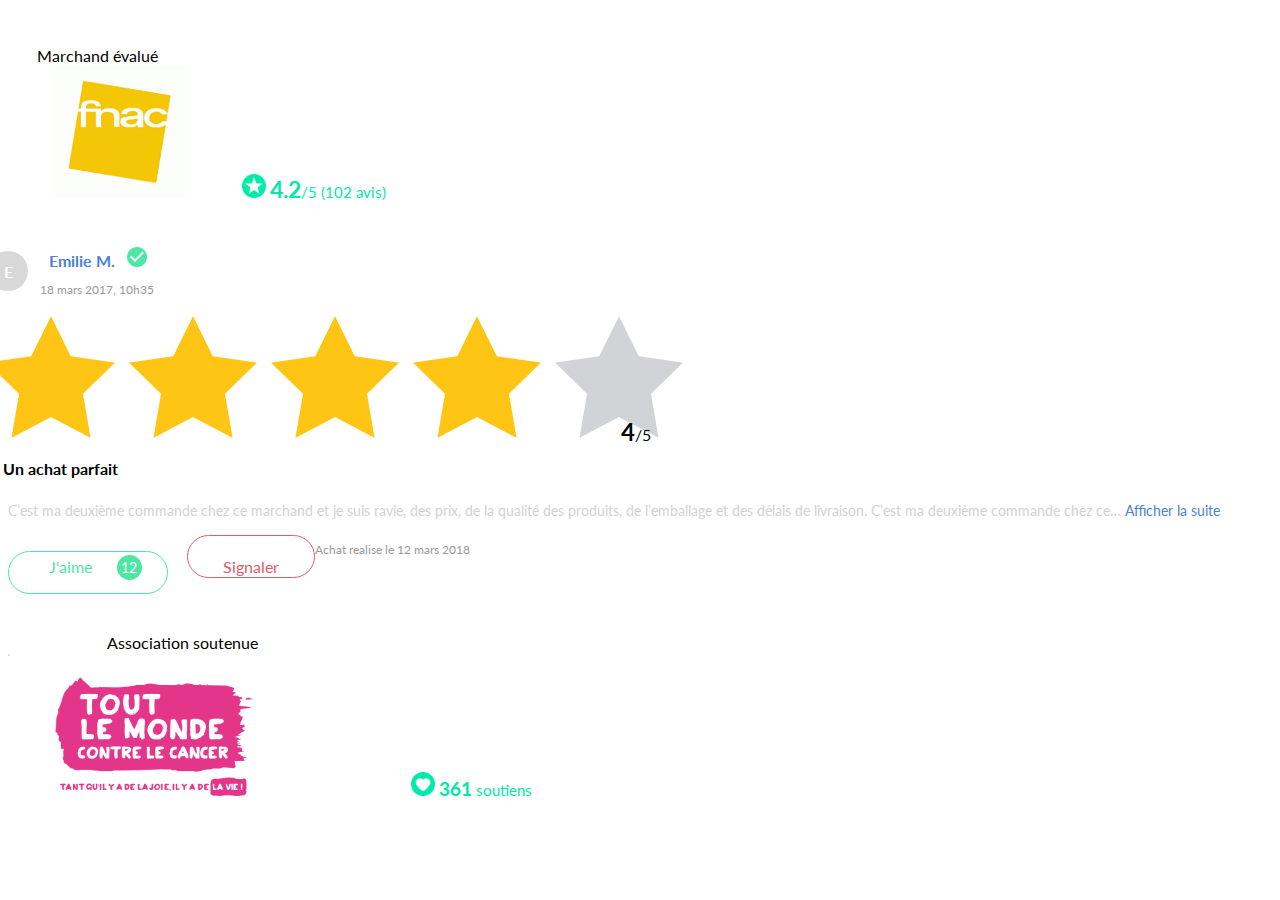
<file: index.html>
<!DOCTYPE html>
<html>
	<head>
		<meta charset="utf-8">
		<meta name="viewport" content="width=device-width, initial-scale=1">
		<title>index.html></title>
		<link rel="stylesheet" href="https://maxcdn.bootstrapcdn.com/bootstrap/4.0.0-beta.2/css/bootstrap.min.css" integrity="sha384-PsH8R72JQ3SOdhVi3uxftmaW6Vc51MKb0q5P2rRUpPvrszuE4W1povHYgTpBfshb" crossorigin="anonymous">
		<link rel="stylesheet" href="styles.css">
		<link href='http://fonts.googleapis.com/css?family=Lato:400,700' rel='stylesheet' type='text/css'>
		<!-- <script src="https://maxcdn.bootstrapcdn.com/bootstrap/4.0.0-beta.2/js/bootstrap.min.js" integrity="sha384-alpBpkh1PFOepccYVYDB4do5UnbKysX5WZXm3XxPqe5iKTfUKjNkCk9SaVuEZflJ" crossorigin="anonymous"></script> -->
	</head>
	<body>

		<div class="container">

			<div class="row">

				<div class="col-md-3 eval-container">

					<div class="row merch_eval no-gutter_top">

						<div class="col mob_marg">
							<span class="eval_text">Marchand évalué <span class="to_hide_desk">:</span></span>

							<div class="link_to_shop">
								<a href="http://www.fnac.com">www.fnac.com</a>
							</div>
							<div class="link_img">
								<a href="http://www.fnac.com"> <img class="img-fluid" style="max-width: 133px;" src="./ressources/fnac.gif" alt=""> </a>
							</div>

						</div>

						<div class="marger">
							<img class="img-fluid star_rate" src="./ressources/star-button.png" alt="">
							<div class="star_text">
								<p class="rate_cont"><span style="font-size: 150%; font-weight: bold;">4.2</span>/5 <span class="to_hide">(102 avis)</span></p>
							</div>

						</div>

					</div>

					<div class="check">

					</div>

				</div>

				<div class="col-11 line">

				</div>

				<div class="col-md-6 com-container">

					<div class="container revioo">

						<div class="row" style="margin-top: 31px;">

							<div class="col-md block no-gutter_circle">

								<div class="circle">
									<span>E</span>
								</div>

								<p class="name_display" >
									<span class="name_display">Emilie M.</span>
									<img class="circle_check" src="ressources/circle-with-check-symbol.png" alt="">
									<p class="buy_date_user">18 mars 2017<span class="to_hide">, 10h35</span></p>
								</p>

							</div>

								<div class="col-md stars no-gutter">
									<div class="col-1">
										<img class="img-fluid" style="max-width: 150%" src="./ressources/star.png" alt="">
									</div>
									<div class="col-1 star">
										<img class="img-fluid" style="max-width: 150%" src="./ressources/star.png" alt="">
									</div>
									<div class="col-1 star">
										<img class="img-fluid" style="max-width: 150%" src="./ressources/star.png" alt="">
									</div>
									<div class="col-1 star">
										<img class="img-fluid" style="max-width: 150%" src="./ressources/star.png" alt="">
									</div>
									<div class="col-1 star">
										<img class="img-fluid" style="max-width: 150%" src="./ressources/star_grey.png" alt="">
									</div>
									<div class="col-1">

									</div>

							</div>

							<div class="col-1 note">
								<span style="margin-bottom: 0;"><span style="font-size: 150%; font-weight: bold;">4</span>/5</span>
							</div>

						</div>
						<div class="row" style="margin-top: -12px;">

							<div class="comment_title">
								<p style="margin-top: 25px;"><b>Un achat parfait</b></p>
							</div>

							<div class="comment">

								<p><span style="font-size: 14px;">C’est ma deuxième
									commande chez ce marchand et je suis ravie, des
									 prix, de la qualité des produits, de l’emballage
									  et des délais de livraison. C’est ma deuxième
									  commande chez ce…  <span style="color: #4982D6">Afficher la suite</span></p>

							</div>

						</div>
						<div class="row buttonz no-gutter">

							<div class="col-md-12 abso">

								<div class="like_button" style="padding:3px 35px 3px 3px;">
									<p>J'aime <div class="">12</div> </p>
								</div>

								<div class="report_button" style="padding:3px 3px 3px 3px;">
									<p>Signaler</p>
								</div>

								<div class="buy_date">
									<span class="sorry">Achat realise le 12 mars 2018</span>
								</div>

							</div>

						</div>

					</div>


				</div>

				<div class="col-md-3 eval-container">

					<div class="check check_two">

					</div>

					<div class="row merch_eval no-gutter_top">

						<div class="co mob_marg_more">
							<span class="assoc_text">Association soutenue<span class="to_hide_desk"> :</span></span>

							<div class="link_to_shop" style="margin-left: -91px;">
								<a href="http://www.surfrider.org">Surfrider</a>
							</div>
							<div class="link_img_tlmc">
								<a href="http://toutlemondecontrelecancer.com/"> <img class="img-fluid" style="max-width: 230%;" src="./ressources/tlmc.png" alt=""> </a>
							</div>

						</div>

						<div class="supports">
							<img class="img-fluid heart_circle" src="./ressources/heart.png" alt="">
							<div style="color : #00E9A6; margin-left: 10px;">
								<p class="rate_cont" style="margin-left: -10px; font-size: 15px;"><span style="font-size: 125%; font-weight: bold;">361</span><span class="to_hide"> soutiens</span></p>
							</div>

						</div>

					</div>

				</div>

			</div>

		</div>

		<script src="https://code.jquery.com/jquery-3.2.1.slim.min.js" integrity="sha384-KJ3o2DKtIkvYIK3UENzmM7KCkRr/rE9/Qpg6aAZGJwFDMVNA/GpGFF93hXpG5KkN" crossorigin="anonymous"></script>
		<script src="https://cdnjs.cloudflare.com/ajax/libs/popper.js/1.12.3/umd/popper.min.js" integrity="sha384-vFJXuSJphROIrBnz7yo7oB41mKfc8JzQZiCq4NCceLEaO4IHwicKwpJf9c9IpFgh" crossorigin="anonymous"></script>
		<script src="https://maxcdn.bootstrapcdn.com/bootstrap/4.0.0-beta.2/js/bootstrap.min.js" integrity="sha384-alpBpkh1PFOepccYVYDB4do5UnbKysX5WZXm3XxPqe5iKTfUKjNkCk9SaVuEZflJ" crossorigin="anonymous"></script>
	</body>
</html>
</file>
<file: styles.css>
/*
STANDARD RULES
*/

html * {font-family: Lato !important;}

.link_img {display: none;}
.link_img_tlmc {display: none;}

.block {
    text-align: center;
	margin-top: -30px; margin-left: -5px;
}
.circle {
	background-color: #D8D8D8;
	border-radius: 50%;
    color: white;
    height: 40px; width: 40px;
    font-weight: bold;
    display: table;
    margin: 32px auto 0 -15px;
}
.circle_likes {
	background-color: #D8D8D8;
	border-radius: 50%;
    color: white;
    height: 24px; width: 24px;
    font-weight: bold;
    display: table;
    margin: 20px auto;
}
.circle > span {
    vertical-align: middle;
    display: table-cell;
}

.merch_eval {
	text-align: center;
	margin-top: 3vw;
}

.report_button {
	color: #E05D6A;
	height: 35px; width: 120Px;
    border: 1px solid #E05D6A;
    border-radius: 100px;
    text-align: center;
    line-height: 1.5;
    margin-left: 15px;
}

.like_button {
	color: #4DE6A3;
	border: 1px solid #4DE6A3;
    border-radius: 50px;
    text-align: center;
    line-height: 1.5;
    height: 35px; width: 120px;
}

.star {margin-top: -15px; margin-left: 10px;}

.no-gutter > [class*='col-'] {padding-right:0;padding-left:0;}
.no-gutter_top > [class*='col-2'] {padding-right:0;padding-left:0;}
.no-gutter_login > [class*='col-2'] {padding-right:0;padding-left:0;}

.comment_title {
	font-style: bold;
	margin-left: -5px;
}

.comment {
	 color: #D1D2D5;
	 margin-top: -10px;
}

.like_button > p, div { display: inline-block;}
.like_button > p { margin: 0; }
.like_button > div
{
	background: #4DE6A3;
	border-radius: 100%;
	color: white;
	height: 25px; width: 25px;
    float: right;
    text-align: center;
	font-size: 90%;
    line-height: 1.8;
	position: absolute;
	margin-left: 25px;
}

.line {
	height: 2px; width: 100px;
    border: 1px solid #E0E1E7;
    margin-left: 14px; margin-top: 31px;
}

.guttered {
	padding-left: 20px !important; padding-right: 20px !important;
	margin-top: 5vw; margin-bottom: 5vw;
}

.link_to_shop {display: block;}
.link_to_assoc {display: block;}

.mobile_star_rate {display: none;}

.star_circle {max-width: 50% !important;}


.stars {margin-left: -21px;margin-top: 0px;}

.name_display {
	color: #4982D6;
    margin-top: -40px;
    font-weight: bold;
    text-align: left;
    margin-left: 23px; margin-bottom: 0;
}

.buy_date {
	font-size: 12px;
	color : #9B9B9B;
}

.buy_date_user {
	font-size: 12px;
	color : #9B9B9B;
	margin-left: -63px;
}

.circle_check {
	max-width: 9%;
	margin-top: -0.5vw; margin-left: 0.6vw;
}

.note {margin-left: -70px;margin-top: 5px;}

.check {
	color: #E0E1E7;
	float: right;
	height: 62%;
	border: 1px solid;
	margin-top: -197px;
}

.check_two {
	margin-top: 60px;
	float: left;
}

.star_text {
	color : #00E9A6;
	margin-left: 10px;
}

.rate_cont {
	margin-left: -10px;
	font-size: 15px;
}

/*
MOBILE VIEW RULES
*/

@media only screen and (max-width: 768px) {

	.eval-container {order : -1;}

	.to_hide{
		display: none;
	}

	.buy_date_user {margin-left: -155px;}

	.circle_check {
		margin-left: 15px;
		max-width: 7%;
	}

	.star {margin-left: 18px;}

	.circle {width: 50px;height: 50px;}

	.name_display {
	    color: #4982D6;
	    margin-top: -52px;
	    font-weight: bolder; font-size: 24px;
	    text-align: left;
	    margin-left: 23px; margin-bottom: 0;
	}

	.note {
		margin-left: -70px; margin-top: -3px;
	    font-size: 20px;
	}

	.buy_date_user {
		font-size: 14px;
    	margin-left: -120px;
	}

	.buy_date {order: -1 !important;}

	.sorry {
		color: #9B9B9B;
	    margin-left: -261px; margin-top: -79px;
	    position: absolute;
	    font-size: 16px;
	    margin-bottom: -24px;
	}

	.abso {
		position: absolute;
	    margin-top: 64px; margin-left: -5px;
	}

	.comment {font-size: 20px;}

	.eval_text {font-weight: lighter !important;}

	 .assoc_text  {font-weight: lighter;}

	.container {padding-right: 20px !important;padding-left: 20px !important;}

	.mob_marg {margin-left:  -25px;}
	.mob_marg_more {margin-left:  15px;}

	.link_to_shop {margin-left: -23px;}

	.heart_circle {
		max-width: 16%;
		margin-left: 0px; margin-top: -10px;
	}
	.star_rate {
		max-width: 15%;
		margin-top: -10px;
	}

	.supports {margin-left: 18px;}

	.check {display: none;}
}

/*
DESKTOP VIEW RULES
*/

@media only screen and (min-width: 768px) {

	.link_to_shop {display: none;}

	.link_img {
		display: block;
		margin-left: 45px;
		max-width: 25%;
	}

	.link_img_tlmc {
		display: block;
		margin-left: 45px; margin-top: 25px;
		max-width: 25%;
	}

	.mobile_star_rate {display: block;}

	.star_rate {max-width: 10%;}

	.mobile_star_rate p {display: none;}

	.star_circle {
		max-width: 25% !important;
		margin-left: 2.5vw;
	}

	.heart_circle {
		max-width: 11%;
		margin-top: -4px;
	}

	.line {display: none;}

	.revioo {display: inline-block;}

	.hid {display: none;}

	.to_hide_desk {display: none;}

	.buy_date {
		float:right;
		margin-top: 7px;
	}

	.supports {margin-top: 29px;}

	.marger {margin-top: 14px;}

	.star_rate {margin-top: -8px;}
}
</file>
